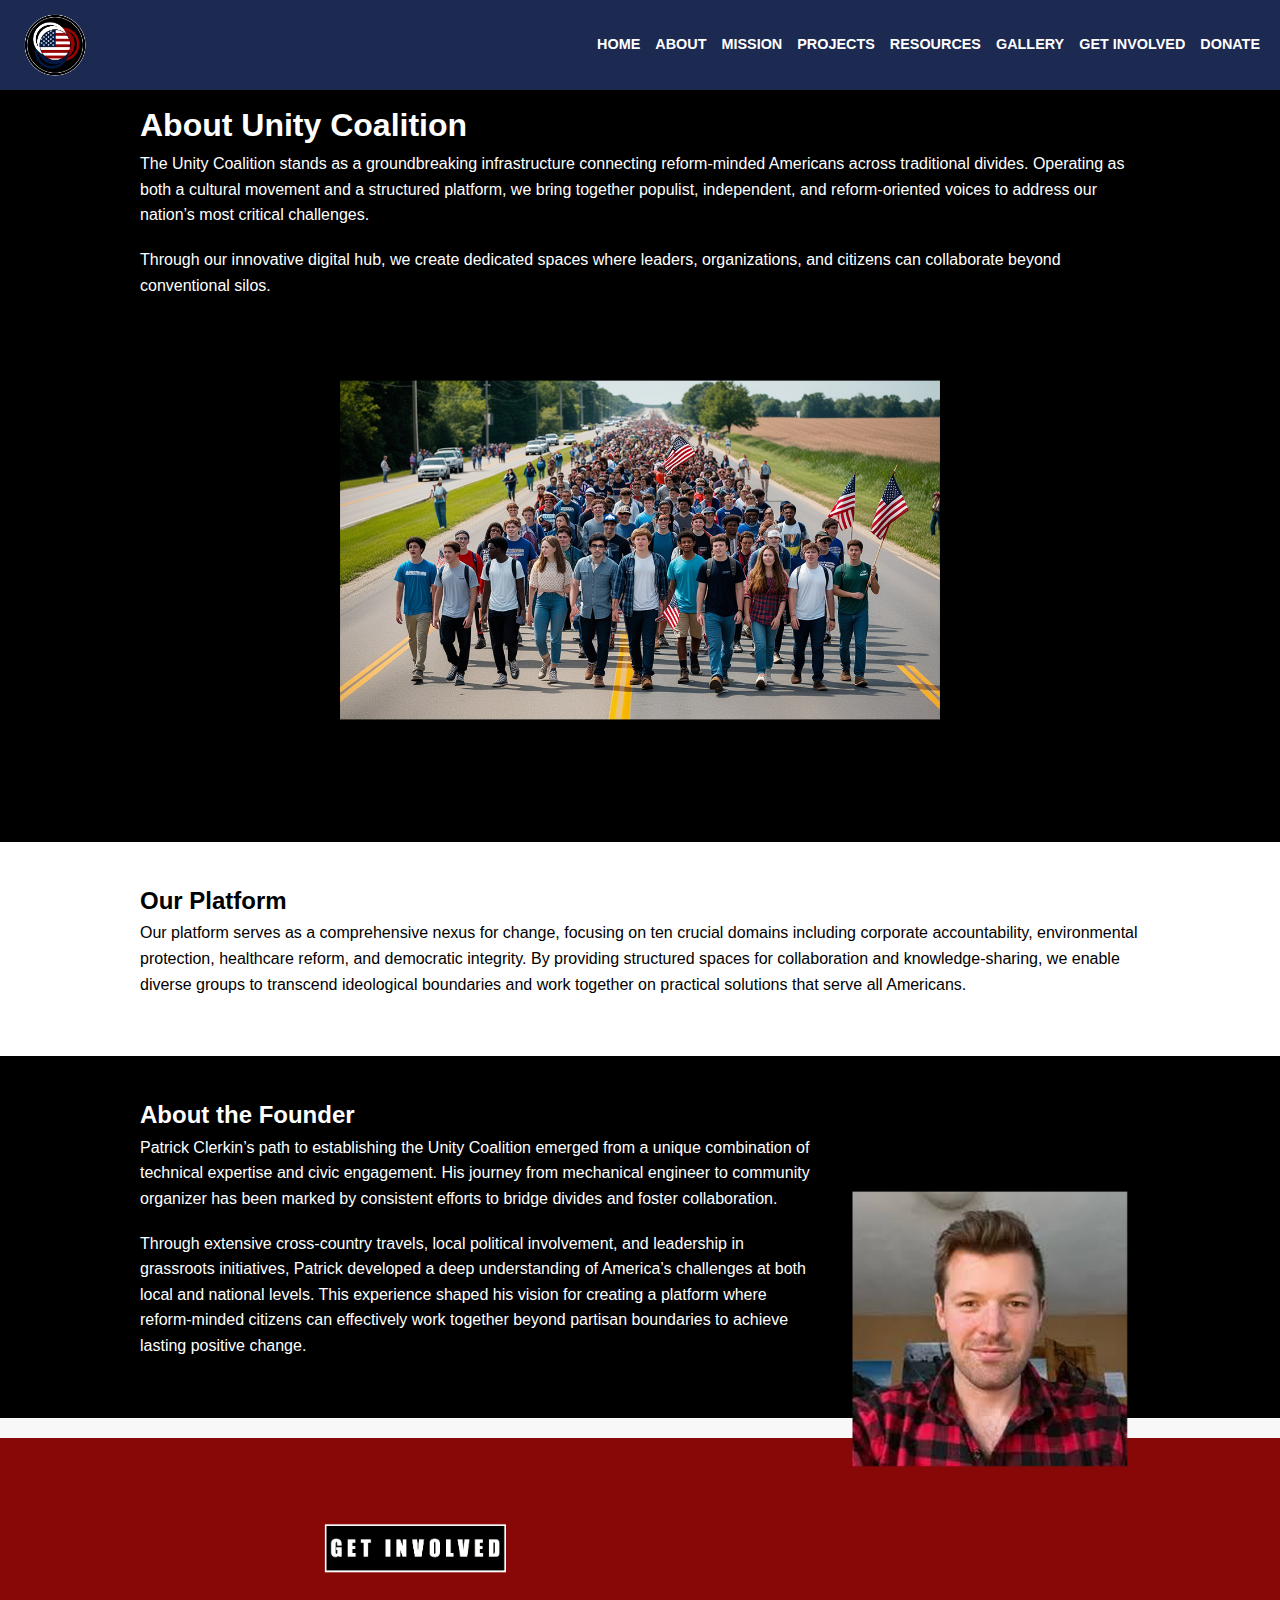
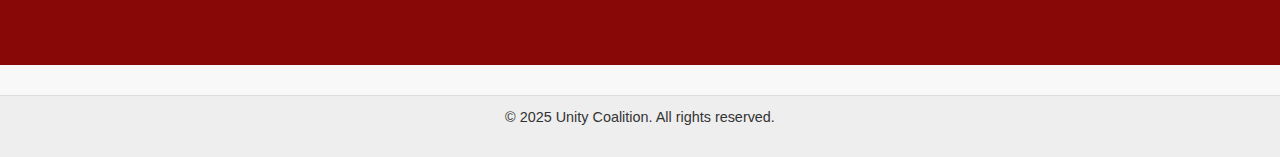
<file: about.html>
<!DOCTYPE html>
<html lang="en">
<head>
  <meta charset="UTF-8" />
  <meta name="viewport" content="width=device-width, initial-scale=1.0"/>
  <title>Unity Coalition - About</title>
  <link rel="stylesheet" href="css/style.css" />
  <style>
    /* This pushes the top black section below the fixed header
       so it doesn't overlap. Adjust 80px as needed. */
    .section-black.first-section-fix {
      padding-top: 100px; 
    }
  </style>
</head>
<body>

  <!-- HEADER -->
  <header>
    <img src="images/unitycoalitionlogo.png" alt="Unity Coalition Logo" class="logo"/>
    
    <div class="hamburger">
      <div></div>
      <div></div>
      <div></div>
    </div>

    <div class="nav-links">
      <a href="index.html">Home</a>
      <a href="about.html" class="active">About</a>
      <a href="mission.html">Mission</a>      
      <a href="projects.html">Projects</a>
      <a href="resources.html">Resources</a>
      <a href="gallery.html">Gallery</a>
      <a href="get-involved.html">Get Involved</a>
      <a href="contact.html">Donate</a>
    </div>
  </header>
  

  <!-- SECTION 1: Black background, general about info -->
  <section class="section-black first-section-fix">
    <div class="section-content">
      <h1>About Unity Coalition</h1>
      <p>
        The Unity Coalition stands as a groundbreaking infrastructure connecting 
        reform-minded Americans across traditional divides. Operating as both 
        a cultural movement and a structured platform, we bring together populist, 
        independent, and reform-oriented voices to address our nation’s 
        most critical challenges.
      </p>
      <p>
        Through our innovative digital hub, we create dedicated spaces 
        where leaders, organizations, and citizens can collaborate beyond 
        conventional silos.
      </p>
      <img 
        src="images/aboutpage.png" 
        alt="About Unity Coalition" 
        style="width:100%; max-width:600px; display:block; margin:20px auto;"
      />
    </div>
  </section>

  <!-- SECTION 2: White background, more about the platform -->
  <section class="section-white">
    <div class="section-content">
      <h2>Our Platform</h2>
      <p>
        Our platform serves as a comprehensive nexus for change, focusing 
        on ten crucial domains including corporate accountability, environmental 
        protection, healthcare reform, and democratic integrity. By providing 
        structured spaces for collaboration and knowledge-sharing, we enable 
        diverse groups to transcend ideological boundaries and work together 
        on practical solutions that serve all Americans.
      </p>
    </div>
  </section>
    
  <!-- SECTION 3: Black background, founder info. 
       Notice .founder-image class for mobile-friendly float. -->
  <section class="section-black">
    <div class="section-content">
      <h2>About the Founder</h2>
      <img 
        src="images/founderimage.png" 
        alt="Founder of Unity Coalition - Patrick Clerkin" 
        class="founder-image"
      />
      <p>
        Patrick Clerkin’s path to establishing the Unity Coalition emerged 
        from a unique combination of technical expertise and civic engagement. 
        His journey from mechanical engineer to community organizer has been 
        marked by consistent efforts to bridge divides and foster collaboration.
      </p>
      <p>
        Through extensive cross-country travels, local political involvement, 
        and leadership in grassroots initiatives, Patrick developed a deep 
        understanding of America’s challenges at both local and national levels. 
        This experience shaped his vision for creating a platform where 
        reform-minded citizens can effectively work together beyond partisan 
        boundaries to achieve lasting positive change.
      </p>
    </div>
  </section>

  <!-- NARROW RED BAND for "Get Involved" (placeholder) -->
  <section class="section-red-narrow">
    <img 
      src="images/getinvolved.png" 
      alt="Get Involved Button Placeholder" 
      style="max-width: 200px;"
    />
    <!-- Hidden comment: 
         Link this button to your get-involved.html or a sign-up form 
         if you want actual functionality later. 
    -->
  </section>

  <!-- FOOTER -->
  <footer>
    <p>© 2025 Unity Coalition. All rights reserved.</p>
  </footer>

  <!-- Script for the Hamburger Toggle -->
  <script src="script.js"></script>
</body>
</html>
</file>
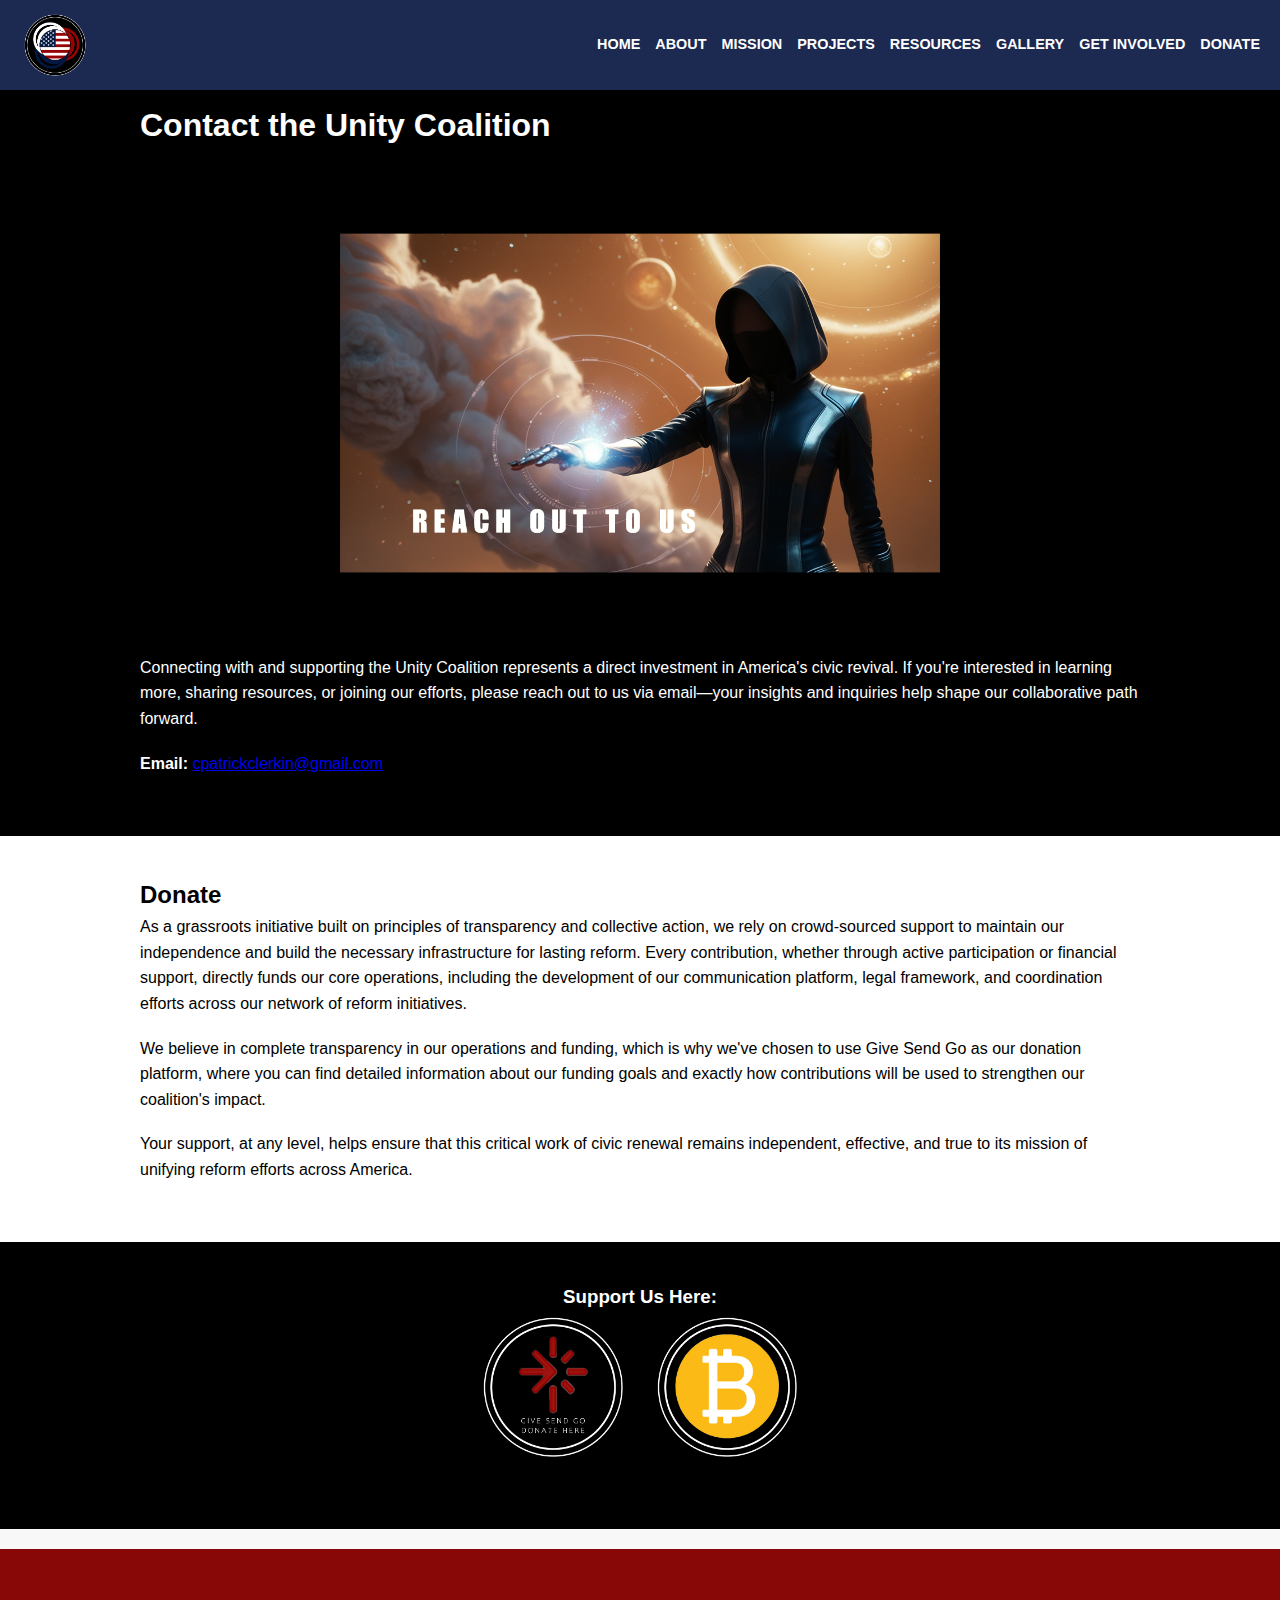
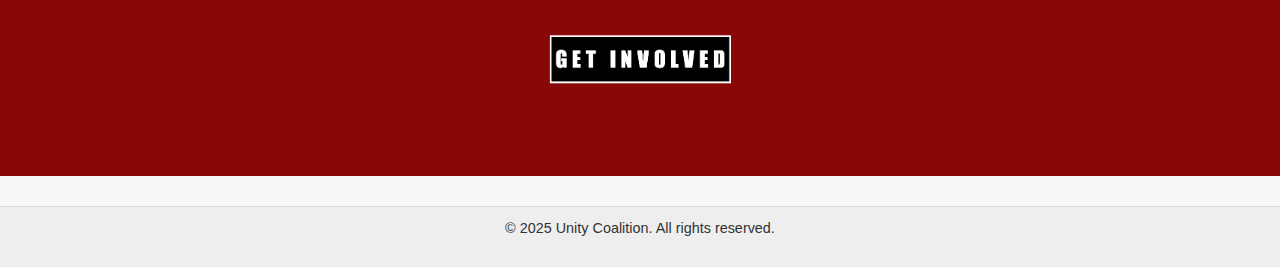
<file: contact.html>
<!DOCTYPE html>
<html lang="en">
<head>
  <meta charset="UTF-8" />
  <meta name="viewport" content="width=device-width, initial-scale=1.0"/>
  <title>Unity Coalition - Contact & Donate</title>
  <link rel="stylesheet" href="css/style.css" />
  <style>
    /* This pushes the top black section below the fixed header
       so it doesn't overlap. Adjust 80px as needed. */
    .section-black.first-section-fix {
      padding-top: 100px; 
    }
  </style>
</head>
<body>

  <!-- FIXED HEADER -->
  <header>
    <img src="images/unitycoalitionlogo.png" alt="Unity Coalition Logo" class="logo"/>
    
    <div class="hamburger">
      <div></div>
      <div></div>
      <div></div>
    </div>

    <div class="nav-links">
      <a href="index.html">Home</a>
      <a href="about.html">About</a>
      <a href="mission.html">Mission</a>      
      <a href="projects.html">Projects</a>
      <a href="resources.html">Resources</a>
      <a href="gallery.html">Gallery</a>
      <a href="get-involved.html">Get Involved</a>
      <a href="contact.html" class="active">Donate</a>
    </div>
  </header>

  <!-- FIRST BLACK SECTION WITH PADDING-TOP -->
  <section class="section-black first-section-fix">
    <div class="section-content">
      <h1>Contact the Unity Coalition</h1>
      <img 
        src="images/contact.png" 
        alt="Contact Unity Coalition" 
        style="width:100%; max-width:600px; display:block; margin:20px auto;"
      />
      <p>
        Connecting with and supporting the Unity Coalition represents a direct 
        investment in America's civic revival. If you're interested in learning 
        more, sharing resources, or joining our efforts, please reach out to us 
        via email—your insights and inquiries help shape our collaborative path 
        forward.
      </p>
      <p>
        <strong>Email:</strong> 
        <a href="mailto:cpatrickclerkin@gmail.com">cpatrickclerkin@gmail.com</a>
      </p>
    </div>
  </section>

  <!-- WHITE SECTION -->
  <section class="section-white">
    <div class="section-content">
      <h2>Donate</h2>
      <p>
        As a grassroots initiative built on principles of transparency and 
        collective action, we rely on crowd-sourced support to maintain our 
        independence and build the necessary infrastructure for lasting reform. 
        Every contribution, whether through active participation or financial 
        support, directly funds our core operations, including the development 
        of our communication platform, legal framework, and coordination efforts 
        across our network of reform initiatives.
      </p>
      <p>
        We believe in complete transparency in our operations and funding, which 
        is why we've chosen to use Give Send Go as our donation platform, where 
        you can find detailed information about our funding goals and exactly how 
        contributions will be used to strengthen our coalition's impact.
      </p>
      <p>
        Your support, at any level, helps ensure that this critical work of civic 
        renewal remains independent, effective, and true to its mission of 
        unifying reform efforts across America.
      </p>
    </div>
  </section>
  <!-- Make sure white section is closed before next black section -->

  <!-- SECOND BLACK SECTION: "Support Us Here" -->
  <section class="section-black">
    <div class="section-content" style="text-align: center;">
      <h3>Support Us Here:</h3>
      <p>
        <a 
          href="https://www.givesendgo.com/building-the-unity-coalition" 
          target="_blank"
          style="display:inline-block; margin-right:20px;"
        >
          <img 
            src="images/givesend-logo.png" 
            alt="GiveSendGo" 
            style="max-width: 150px;"
          />
        </a>
        
        <img 
          src="images/unitybitcoin-logo.png" 
          alt="Donate with Bitcoin" 
          style="max-width:150px;"
        />
      </p>
    </div>
  </section>

  <!-- RED BAND -->
  <section class="section-red-narrow">
    <img 
      src="images/getinvolved.png" 
      alt="Get Involved Button Placeholder" 
      style="max-width: 200px;"
    />
  </section>

  <footer>
    <p>© 2025 Unity Coalition. All rights reserved.</p>
  </footer>

  <script src="script.js"></script>
</body>
</html>
</file>
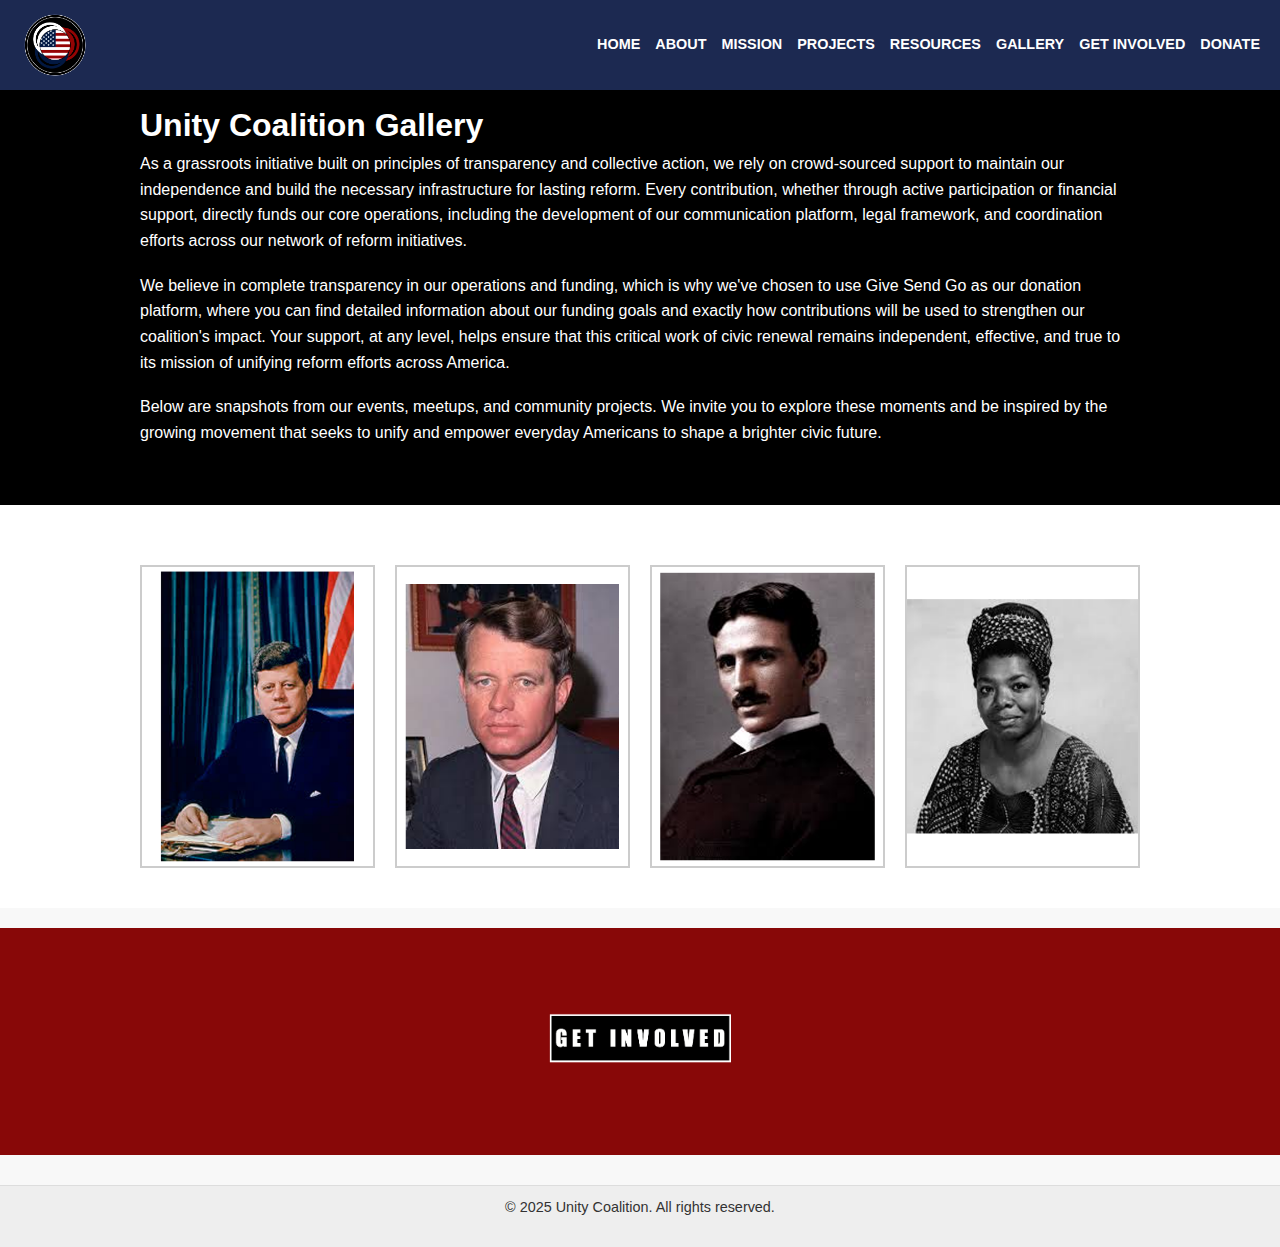
<file: gallery.html>
<!DOCTYPE html>
<html lang="en">
<head>
  <meta charset="UTF-8" />
  <meta name="viewport" content="width=device-width, initial-scale=1.0"/>
  <title>Unity Coalition - Gallery</title>
  <link rel="stylesheet" href="css/style.css" />
  <style>
    /* Grid for the gallery - 4 columns on large screens, wraps on smaller */
    .section-black.first-section-fix {
      padding-top: 100px; 
    }
    .gallery {
      display: grid;
      grid-template-columns: repeat(auto-fill, minmax(200px, 1fr));
      gap: 20px;
      margin-top: 20px;
    }
    .gallery img {
      width: 100%;
      height: auto;
      border: 2px solid #ccc;
    }
  </style>
</head>
<body>

  <!-- HEADER -->
  <header>
    <img src="images/unitycoalitionlogo.png" alt="Unity Coalition Logo" class="logo"/>
    
    <div class="hamburger">
      <div></div>
      <div></div>
      <div></div>
    </div>

    <div class="nav-links">
      <a href="index.html">Home</a>
      <a href="about.html">About</a>
      <a href="mission.html">Mission</a>      
      <a href="projects.html">Projects</a>
      <a href="resources.html">Resources</a>
      <a href="gallery.html">Gallery</a>
      <a href="get-involved.html">Get Involved</a>
      <a href="contact.html">Donate</a>
    </div>
  </header>

  <!-- SECTION 1: Black background with intro text about the gallery -->
  <section class="section-black first-section-fix">
    <div class="section-content">
      <h1>Unity Coalition Gallery</h1>
      <p>
        As a grassroots initiative built on principles of transparency and collective action, 
        we rely on crowd-sourced support to maintain our independence and build the necessary 
        infrastructure for lasting reform. Every contribution, whether through active participation 
        or financial support, directly funds our core operations, including the development of 
        our communication platform, legal framework, and coordination efforts across our network 
        of reform initiatives.
      </p>
      <p>
        We believe in complete transparency in our operations and funding, which is why we've 
        chosen to use Give Send Go as our donation platform, where you can find detailed information 
        about our funding goals and exactly how contributions will be used to strengthen our 
        coalition's impact. Your support, at any level, helps ensure that this critical work of 
        civic renewal remains independent, effective, and true to its mission of unifying reform 
        efforts across America.
      </p>
      <p>
        Below are snapshots from our events, meetups, and community projects. We invite you to 
        explore these moments and be inspired by the growing movement that seeks to unify and 
        empower everyday Americans to shape a brighter civic future.
      </p>
    </div>
  </section>

  <!-- SECTION 2: White background for the actual gallery grid -->
  <section class="section-white">
    <div class="section-content">
      <div class="gallery">
        <img src="images/gallery/gallery1.png" alt="Gallery Image 1">
        <img src="images/gallery/gallery2.png" alt="Gallery Image 2">
        <img src="images/gallery/gallery3.png" alt="Gallery Image 3">
        <img src="images/gallery/gallery4.png" alt="Gallery Image 4">
        <!-- Add more images as needed -->
      </div>
    </div>
  </section>

  <!-- RED BAND with "Get Involved" button (optional) -->
  <section class="section-red-narrow">
    <img 
      src="images/getinvolved.png" 
      alt="Get Involved Button Placeholder" 
      style="max-width: 200px;"
    />
  </section>

  <footer>
    <p>© 2025 Unity Coalition. All rights reserved.</p>
  </footer>

  <script src="script.js"></script>
</body>
</html>
</file>
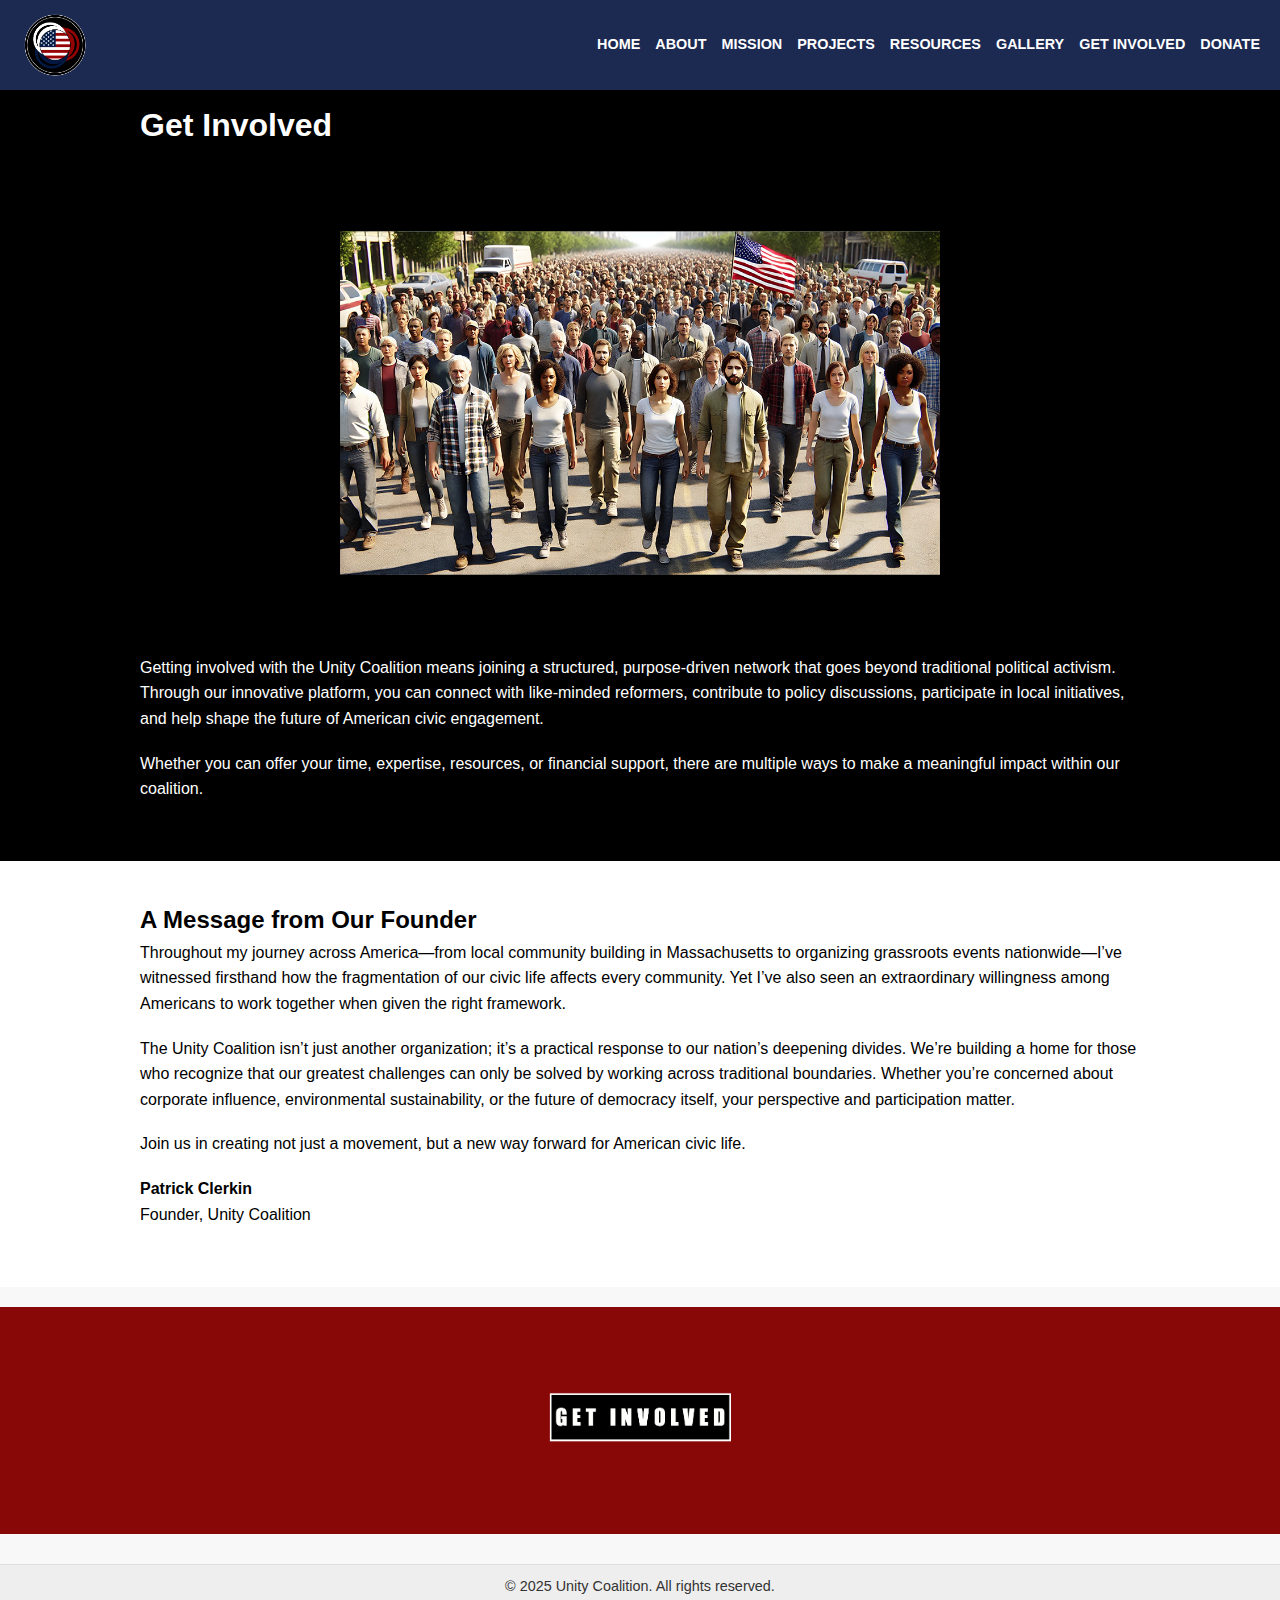
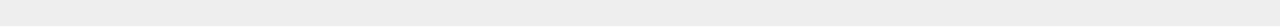
<file: get-involved.html>
<!DOCTYPE html>
<html lang="en">
<head>
  <meta charset="UTF-8" />
  <meta name="viewport" content="width=device-width, initial-scale=1.0"/>
  <title>Unity Coalition - Get Involved</title>
  <link rel="stylesheet" href="css/style.css" />
  <style>
    /* This pushes the top black section below the fixed header
       so it doesn't overlap. Adjust 80px as needed. */
    .section-black.first-section-fix {
      padding-top: 100px; 
    }
  </style>
</head>
<body>

  <!-- HEADER -->
  <header>
    <img src="images/unitycoalitionlogo.png" alt="Unity Coalition Logo" class="logo"/>
    
    <div class="hamburger">
      <div></div>
      <div></div>
      <div></div>
    </div>

    <div class="nav-links">
      <a href="index.html">Home</a>
      <a href="about.html">About</a>
      <a href="mission.html">Mission</a>      
      <a href="projects.html">Projects</a>
      <a href="resources.html">Resources</a>
      <a href="gallery.html">Gallery</a>
      <a href="get-involved.html" class="active">Get Involved</a>
      <a href="contact.html">Donate</a>
    </div>
  </header>

  <!-- SECTION 1: Black background with involved image & text -->
  <section class="section-black first-section-fix">
    <div class="section-content">
      <h1>Get Involved</h1>
      <img 
        src="images/involved.png" 
        alt="Get Involved Image" 
        style="width:100%; max-width:600px; display:block; margin:20px auto;"
      />
      <p>
        Getting involved with the Unity Coalition means joining a structured, 
        purpose-driven network that goes beyond traditional political activism. 
        Through our innovative platform, you can connect with like-minded reformers, 
        contribute to policy discussions, participate in local initiatives, and 
        help shape the future of American civic engagement.
      </p>
      <p>
        Whether you can offer your time, expertise, resources, or financial support, 
        there are multiple ways to make a meaningful impact within our coalition.
      </p>
    </div>
  </section>

  <!-- SECTION 2: White background with founder's message -->
  <section class="section-white">
    <div class="section-content">
      <h2>A Message from Our Founder</h2>
      <p>
        Throughout my journey across America—from local community building in Massachusetts 
        to organizing grassroots events nationwide—I’ve witnessed firsthand how the fragmentation 
        of our civic life affects every community. Yet I’ve also seen an extraordinary willingness 
        among Americans to work together when given the right framework.
      </p>
      <p>
        The Unity Coalition isn’t just another organization; it’s a practical response to our 
        nation’s deepening divides. We’re building a home for those who recognize that our 
        greatest challenges can only be solved by working across traditional boundaries. 
        Whether you’re concerned about corporate influence, environmental sustainability, 
        or the future of democracy itself, your perspective and participation matter.
      </p>
      <p>
        Join us in creating not just a movement, but a new way forward for American civic life.
      </p>
      <p>
        <strong>Patrick Clerkin</strong><br/>
        Founder, Unity Coalition
      </p>
    </div>
  </section>

  <!-- NARROW RED BAND with "Get Involved" button at bottom -->
  <section class="section-red-narrow">
    <img 
      src="images/getinvolved.png" 
      alt="Get Involved Button Placeholder" 
      style="max-width: 200px;"
    />
    <!-- Hidden comment:
         You might link this button to a sign-up form, volunteer page, etc.
    -->
  </section>

  <footer>
    <p>© 2025 Unity Coalition. All rights reserved.</p>
  </footer>

  <!-- Script for the Hamburger Toggle -->
  <script src="script.js"></script>
</body>
</html>
</file>
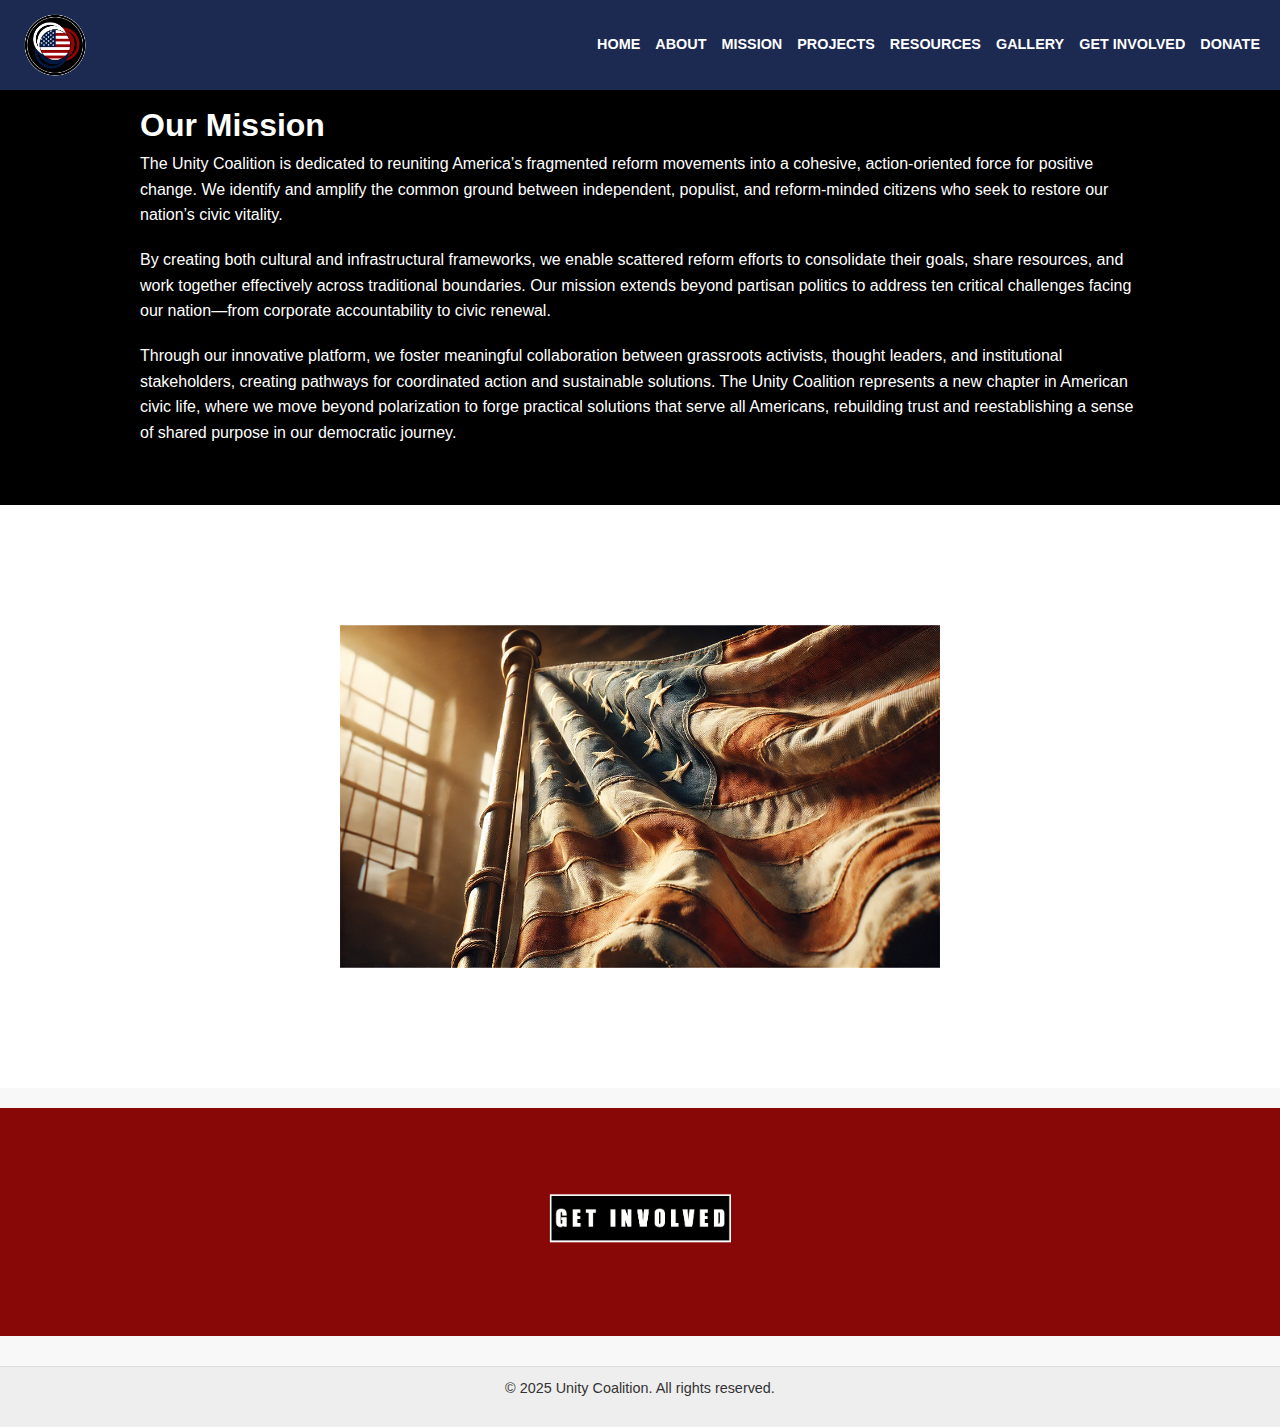
<file: mission.html>
<!DOCTYPE html>
<html lang="en">
<head>
  <meta charset="UTF-8" />
  <meta name="viewport" content="width=device-width, initial-scale=1.0"/>
  <title>Unity Coalition - Mission</title>
  <link rel="stylesheet" href="css/style.css" />
  <style>
    /* This pushes the top black section below the fixed header
       so it doesn't overlap. Adjust 80px as needed. */
    .section-black.first-section-fix {
      padding-top: 100px; 
    }
  </style>
</head>
<body>

  <!-- HEADER -->
  <header>
    <img src="images/unitycoalitionlogo.png" alt="Unity Coalition Logo" class="logo"/>
    
    <div class="hamburger">
      <div></div>
      <div></div>
      <div></div>
    </div>

    <div class="nav-links">
      <a href="index.html">Home</a>
      <a href="about.html">About</a>
      <a href="mission.html" class="active">Mission</a>      
      <a href="projects.html">Projects</a>
      <a href="resources.html">Resources</a>
      <a href="gallery.html">Gallery</a>
      <a href="get-involved.html">Get Involved</a>
      <a href="contact.html">Donate</a>
    </div>
  </header>

  <!-- SECTION 1: Black background with mission text -->
  <section class="section-black first-section-fix">
    <div class="section-content">
      <h1>Our Mission</h1>
      <p>
        The Unity Coalition is dedicated to reuniting America’s fragmented reform 
        movements into a cohesive, action-oriented force for positive change. We 
        identify and amplify the common ground between independent, populist, and 
        reform-minded citizens who seek to restore our nation’s civic vitality.
      </p>
      <p>
        By creating both cultural and infrastructural frameworks, we enable scattered 
        reform efforts to consolidate their goals, share resources, and work together 
        effectively across traditional boundaries. Our mission extends beyond partisan 
        politics to address ten critical challenges facing our nation—from corporate 
        accountability to civic renewal.
      </p>
      <p>
        Through our innovative platform, we foster meaningful collaboration between 
        grassroots activists, thought leaders, and institutional stakeholders, creating 
        pathways for coordinated action and sustainable solutions. The Unity Coalition 
        represents a new chapter in American civic life, where we move beyond polarization 
        to forge practical solutions that serve all Americans, rebuilding trust and 
        reestablishing a sense of shared purpose in our democratic journey.
      </p>
    </div>
  </section>

  <!-- SECTION 2: White background with mission image -->
  <section class="section-white">
    <div class="section-content">
      <img 
        src="images/mission.png" 
        alt="Mission Image" 
        style="width:100%; max-width:600px; display:block; margin:20px auto;"
      />
    </div>
  </section>

  <!-- RED BAND with "Get Involved" button at bottom -->
  <section class="section-red-narrow">
    <img 
      src="images/getinvolved.png" 
      alt="Get Involved Button Placeholder" 
      style="max-width: 200px;"
    />
    <!-- Hidden comment:
         Link this button to your get-involved.html or a sign-up form if you want 
         actual functionality later.
    -->
  </section>

  <footer>
    <p>© 2025 Unity Coalition. All rights reserved.</p>
  </footer>

  <!-- Script for the Hamburger Toggle -->
  <script src="script.js"></script>
</body>
</html>
</file>
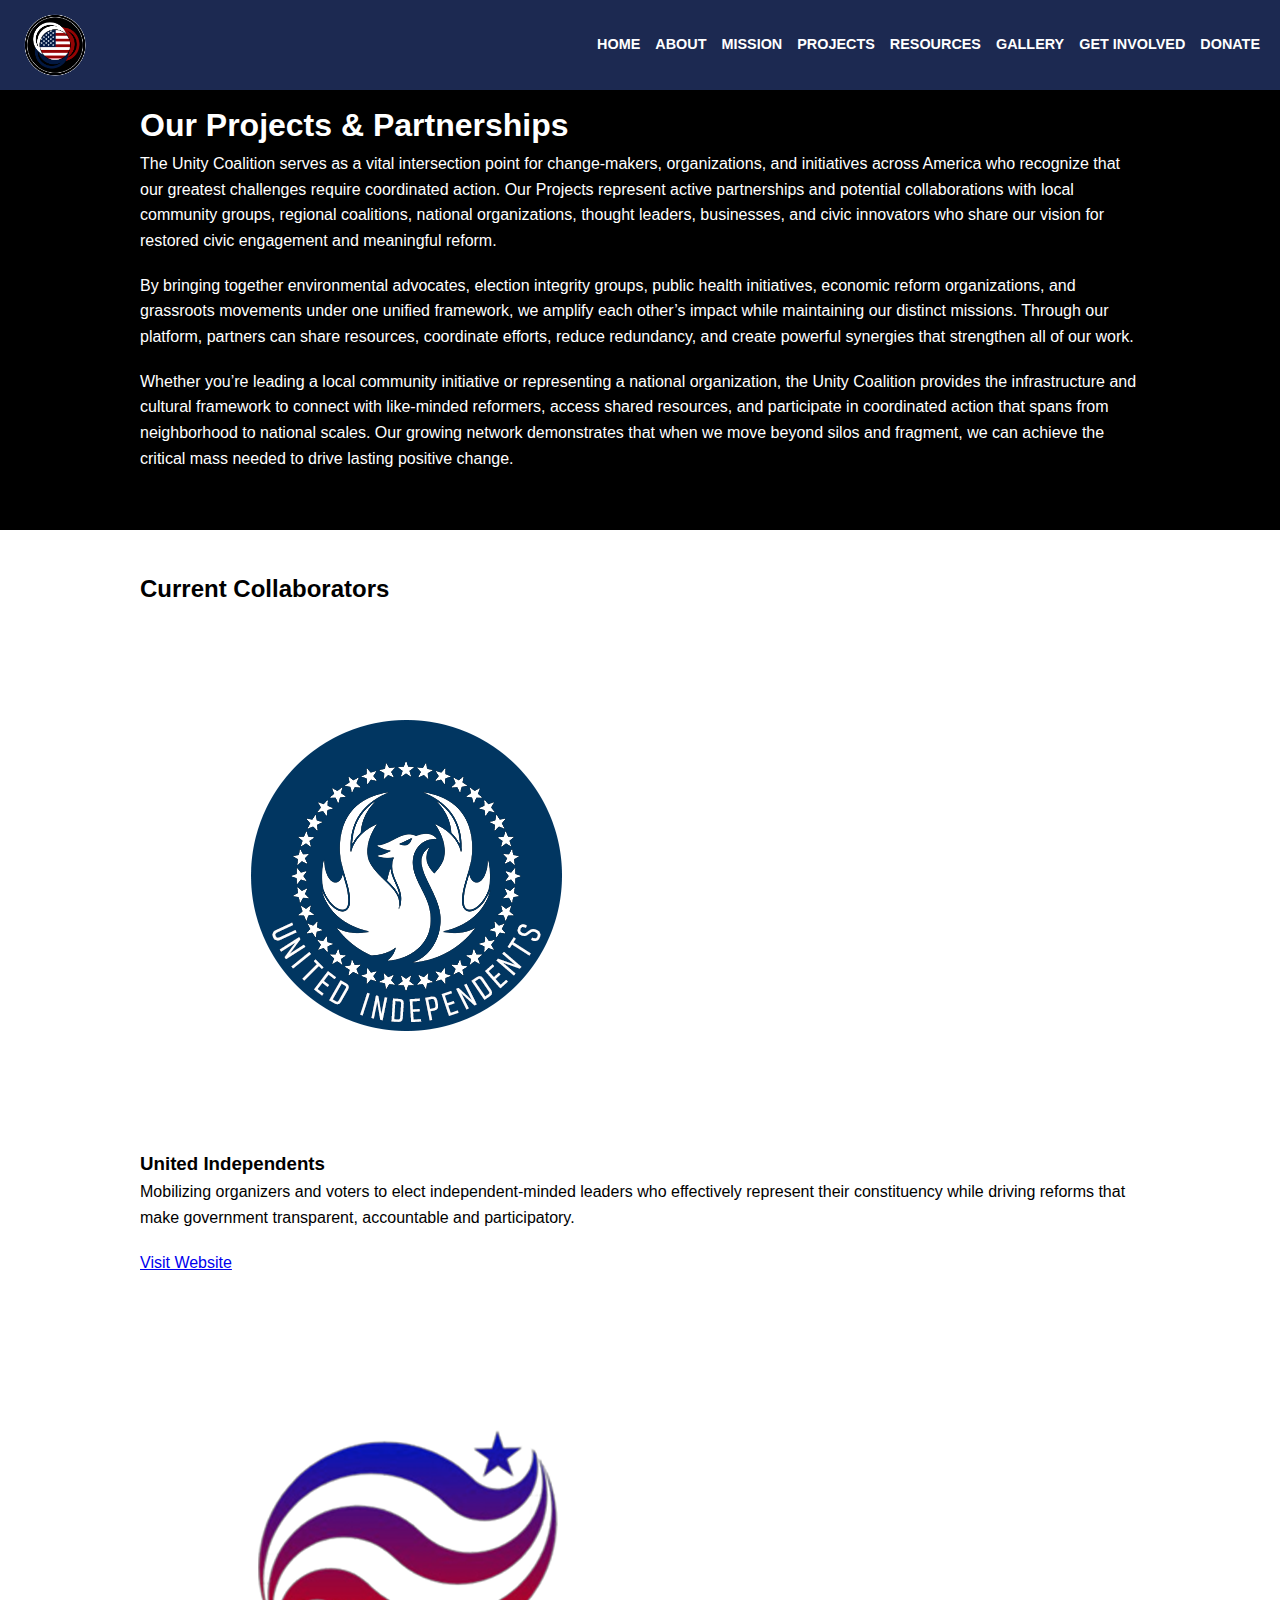
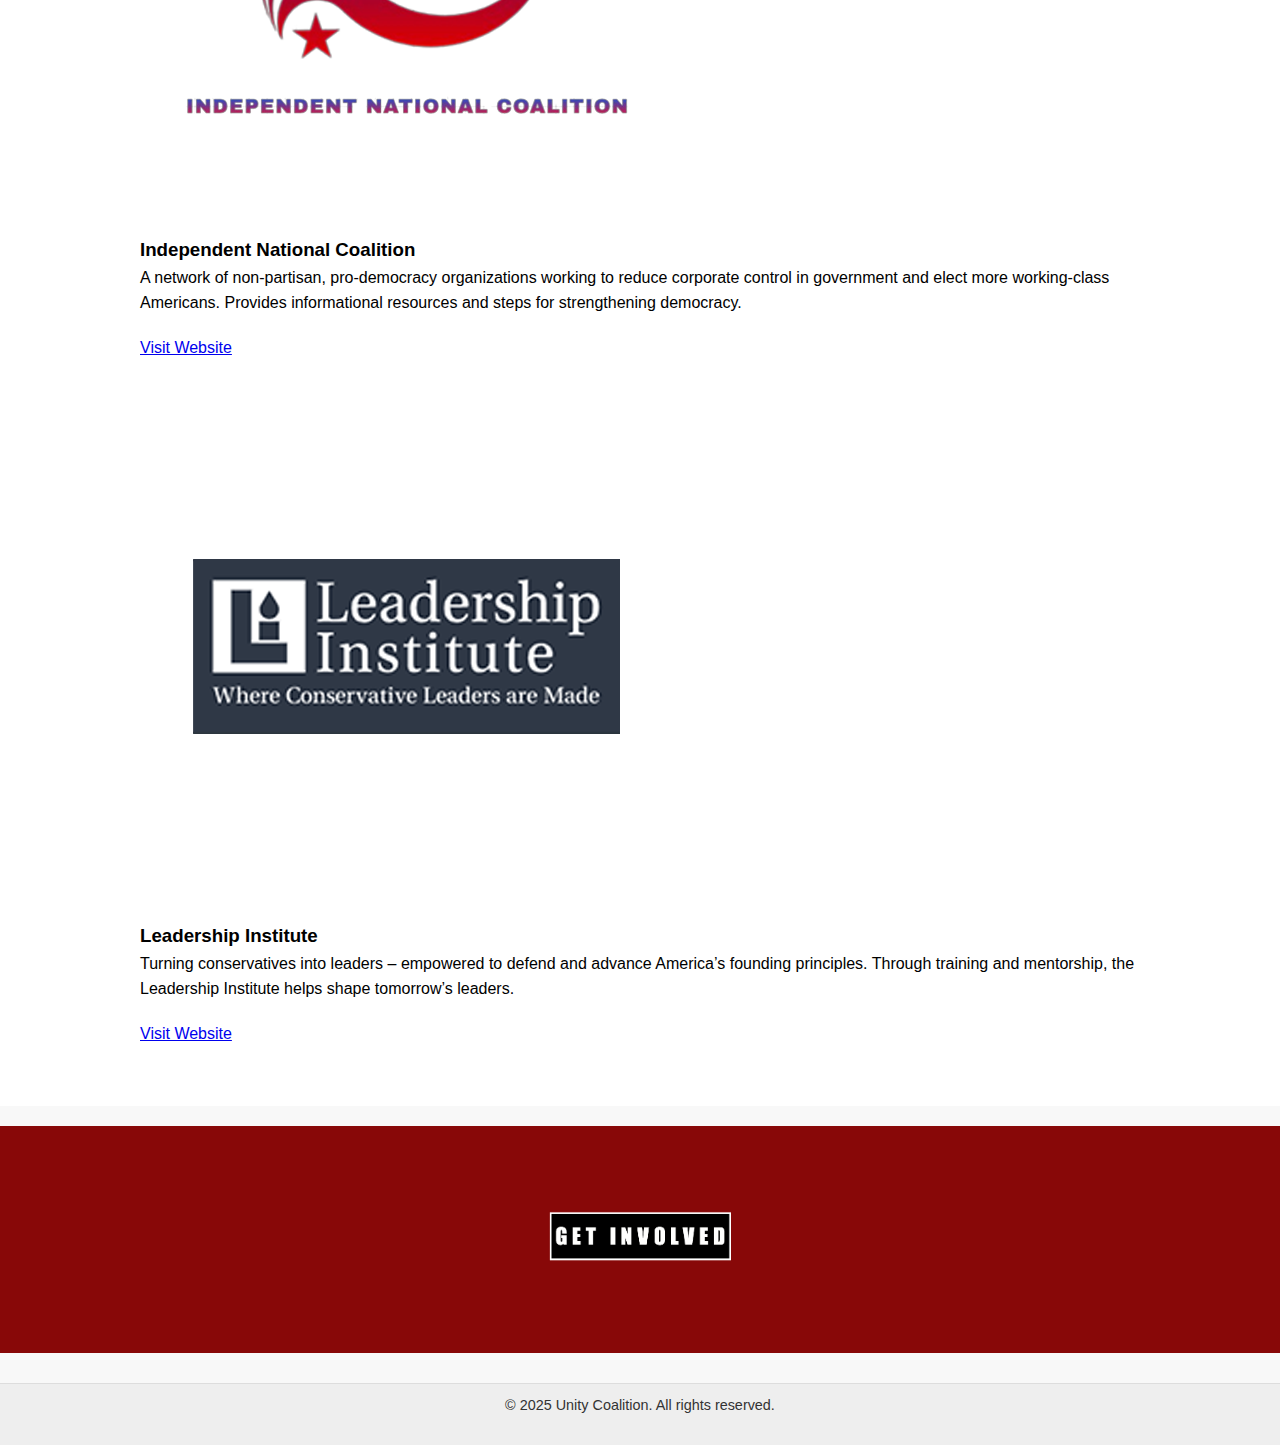
<file: projects.html>
<!DOCTYPE html>
<html lang="en">
<head>
  <meta charset="UTF-8" />
  <meta name="viewport" content="width=device-width, initial-scale=1.0"/>
  <title>Unity Coalition - Projects</title>
  <link rel="stylesheet" href="css/style.css" />
  <style>
    /* Additional Projects Grid Specifics */
    .section-black.first-section-fix {
      padding-top: 100px; 
    .collaborators {
      display: grid;
      grid-template-columns: repeat(auto-fill, minmax(300px, 1fr));
      gap: 20px;
      margin-top: 20px;
    }
    .collaborator {
      background-color: #fff;
      border: 1px solid #ddd;
      border-radius: 6px;
      padding: 20px;
    }
    .collaborator h3 {
      margin-top: 15px;
      margin-bottom: 10px;
    }
  </style>
</head>
<body>

  <!-- HEADER -->
  <header>
    <img src="images/unitycoalitionlogo.png" alt="Unity Coalition Logo" class="logo"/>
    
    <div class="hamburger">
      <div></div>
      <div></div>
      <div></div>
    </div>

    <div class="nav-links">
      <a href="index.html">Home</a>
      <a href="about.html">About</a>
      <a href="mission.html">Mission</a>      
      <a href="projects.html" class="active">Projects</a>
      <a href="resources.html">Resources</a>
      <a href="gallery.html">Gallery</a>
      <a href="get-involved.html">Get Involved</a>
      <a href="contact.html">Donate</a>
    </div>
  </header>

  <!-- SECTION 1: Black background with new statement about Projects -->
  <section class="section-black first-section-fix">
    <div class="section-content">
      <h1>Our Projects & Partnerships</h1>
      <p>
        The Unity Coalition serves as a vital intersection point for change-makers, 
        organizations, and initiatives across America who recognize that our greatest 
        challenges require coordinated action. Our Projects represent active partnerships 
        and potential collaborations with local community groups, regional coalitions, 
        national organizations, thought leaders, businesses, and civic innovators who 
        share our vision for restored civic engagement and meaningful reform.
      </p>
      <p>
        By bringing together environmental advocates, election integrity groups, public 
        health initiatives, economic reform organizations, and grassroots movements 
        under one unified framework, we amplify each other’s impact while maintaining 
        our distinct missions. Through our platform, partners can share resources, 
        coordinate efforts, reduce redundancy, and create powerful synergies that 
        strengthen all of our work.
      </p>
      <p>
        Whether you’re leading a local community initiative or representing a national 
        organization, the Unity Coalition provides the infrastructure and cultural 
        framework to connect with like-minded reformers, access shared resources, 
        and participate in coordinated action that spans from neighborhood to national 
        scales. Our growing network demonstrates that when we move beyond silos and 
        fragment, we can achieve the critical mass needed to drive lasting positive change.
      </p>
    </div>
  </section>

  <!-- SECTION 2: White background with the three existing groups (Grid) -->
  <section class="section-white">
    <div class="section-content">
      <h2>Current Collaborators</h2>
      <div class="collaborators">
        <!-- 1. United Independents -->
        <div class="collaborator">
          <img 
            src="images/unitedindependents-logo.png" 
            alt="United Independents Logo"
            style="max-width: 100%; height: auto;"
          />
          <h3>United Independents</h3>
          <p>
            Mobilizing organizers and voters to elect independent-minded leaders 
            who effectively represent their constituency while driving reforms 
            that make government transparent, accountable and participatory.
          </p>
          <p>
            <a 
              href="https://www.unitedindependents.us/" 
              target="_blank" 
              class="btn"
            >
              Visit Website
            </a>
          </p>
        </div>

        <!-- 2. Independent National Coalition -->
        <div class="collaborator">
          <img 
            src="images/independent-national-logo.png" 
            alt="Independent National Coalition Logo"
            style="max-width: 100%; height: auto;"
          />
          <h3>Independent National Coalition</h3>
          <p>
            A network of non-partisan, pro-democracy organizations working 
            to reduce corporate control in government and elect more working-class 
            Americans. Provides informational resources and steps for strengthening 
            democracy.
          </p>
          <p>
            <a 
              href="https://www.independentnationalcoalition.com/" 
              target="_blank" 
              class="btn"
            >
              Visit Website
            </a>
          </p>
        </div>

        <!-- 3. Leadership Institute -->
        <div class="collaborator">
          <img 
            src="images/leadership-institute-logo.png" 
            alt="Leadership Institute Logo"
            style="max-width: 100%; height: auto;"
          />
          <h3>Leadership Institute</h3>
          <p>
            Turning conservatives into leaders – empowered to defend and advance 
            America’s founding principles. Through training and mentorship, the 
            Leadership Institute helps shape tomorrow’s leaders.
          </p>
          <p>
            <a 
              href="https://leadershipinstitute.org/" 
              target="_blank" 
              class="btn"
            >
              Visit Website
            </a>
          </p>
        </div>
      </div>
    </div>
  </section>

  <!-- RED BAND with "Get Involved" button at bottom -->
  <section class="section-red-narrow">
    <img 
      src="images/getinvolved.png" 
      alt="Get Involved Button Placeholder" 
      style="max-width: 200px;"
    />
  </section>

  <footer>
    <p>© 2025 Unity Coalition. All rights reserved.</p>
  </footer>

  <script src="script.js"></script>
</body>
</html>
</file>
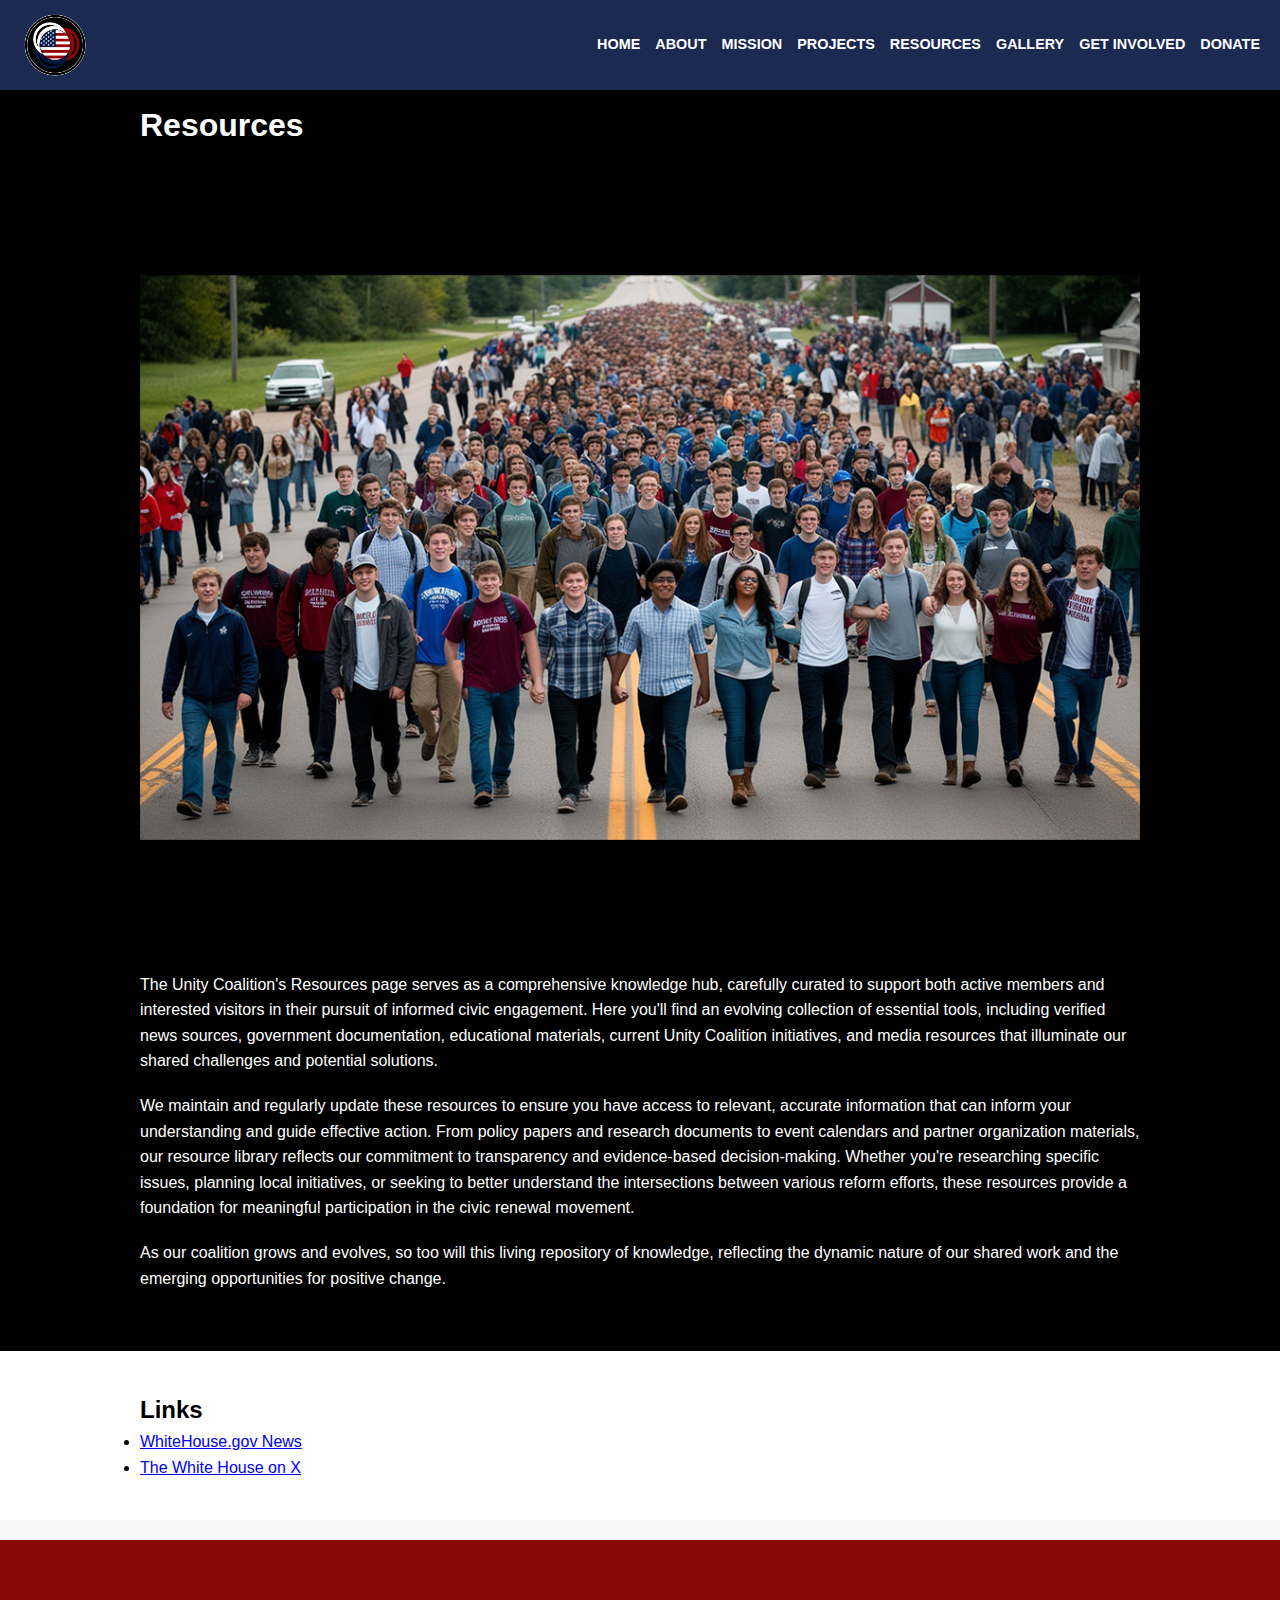
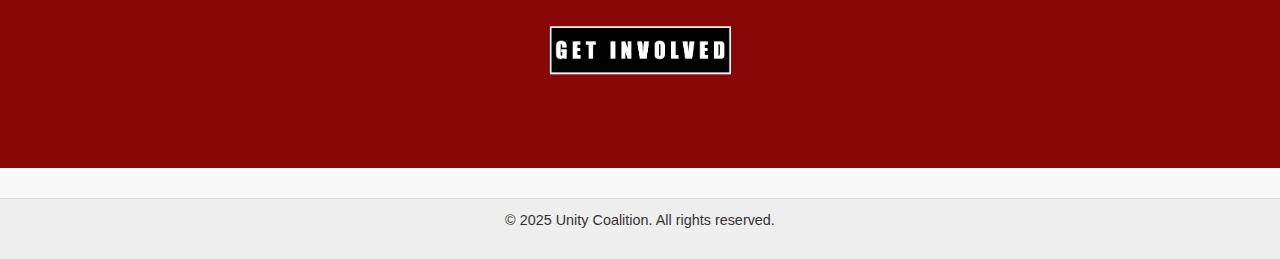
<file: resources.html>
<!DOCTYPE html>
<html lang="en">
<head>
  <meta charset="UTF-8" />
  <meta name="viewport" content="width=device-width, initial-scale=1.0"/>
  <title>Unity Coalition - Resources</title>
  <link rel="stylesheet" href="css/style.css" />
  <style>
    /* This pushes the top black section below the fixed header
       so it doesn't overlap. Adjust 80px as needed. */
    .section-black.first-section-fix {
      padding-top: 100px; 
    }
  </style>
</head>
<body>

  <!-- HEADER -->
  <header>
    <img src="images/unitycoalitionlogo.png" alt="Unity Coalition Logo" class="logo"/>
    
    <div class="hamburger">
      <div></div>
      <div></div>
      <div></div>
    </div>

    <div class="nav-links">
      <a href="index.html">Home</a>
      <a href="about.html">About</a>
      <a href="mission.html">Mission</a>      
      <a href="projects.html">Projects</a>
      <a href="resources.html" class="active">Resources</a>
      <a href="gallery.html">Gallery</a>
      <a href="get-involved.html">Get Involved</a>
      <a href="contact.html">Donate</a>
    </div>
  </header>

  <!-- SECTION 1: Black background, resources intro -->
  <section class="section-black first-section-fix">
    <div class="section-content">
      <h1>Resources</h1>
      <img 
        src="images/resources.png" 
        alt="Resources Banner" 
        style="max-width:100%; height:auto; margin:20px 0;"
      />
      <p>
        The Unity Coalition's Resources page serves as a comprehensive knowledge hub, 
        carefully curated to support both active members and interested visitors in 
        their pursuit of informed civic engagement. Here you'll find an evolving 
        collection of essential tools, including verified news sources, government 
        documentation, educational materials, current Unity Coalition initiatives, 
        and media resources that illuminate our shared challenges and potential solutions.
      </p>
      <p>
        We maintain and regularly update these resources to ensure you have access 
        to relevant, accurate information that can inform your understanding and 
        guide effective action. From policy papers and research documents to event 
        calendars and partner organization materials, our resource library reflects 
        our commitment to transparency and evidence-based decision-making. Whether 
        you're researching specific issues, planning local initiatives, or seeking 
        to better understand the intersections between various reform efforts, these 
        resources provide a foundation for meaningful participation in the civic 
        renewal movement.
      </p>
      <p>
        As our coalition grows and evolves, so too will this living repository of 
        knowledge, reflecting the dynamic nature of our shared work and the emerging 
        opportunities for positive change.
      </p>
    </div>
  </section>

  <!-- SECTION 2: White background with your existing links -->
  <section class="section-white">
    <div class="section-content">
      <h2>Links</h2>
      <ul>
        <li>
          <a href="https://www.whitehouse.gov/news/" target="_blank">WhiteHouse.gov News</a>
        </li>
        <li>
          <a href="https://x.com/whitehouse?lang=en" target="_blank">The White House on X</a>
        </li>
        <!-- Add more links as needed -->
      </ul>
    </div>
  </section>

  <!-- RED BAND with "Get Involved" button -->
  <section class="section-red-narrow">
    <img 
      src="images/getinvolved.png" 
      alt="Get Involved Button Placeholder" 
      style="max-width: 200px;"
    />
  </section>

  <footer>
    <p>© 2025 Unity Coalition. All rights reserved.</p>
  </footer>

  <script src="script.js"></script>
</body>
</html>
</file>
<file: css/style.css>
/* css/style.css */

/* --------------------
   1. Basic Resets
--------------------- */
* {
  margin: 0;
  padding: 0;
  box-sizing: border-box;
}

html, body {
  overflow-x: hidden;
}

/* Define color variables for easy theme updates */
:root {
  --space-blue: #1c2951;   /* Header background */
  --blood-red: #880808;    /* Mobile nav background */
  --black: #000000;
  --white: #ffffff;
  --gray-background: #f8f8f8;
  --red: #b22222;          /* Additional accent red if needed */
}

/* Global Body Styling */
body {
  font-family: Arial, sans-serif;
  background-color: var(--gray-background);
  color: #333;
  line-height: 1.6;
  margin: 0;
  padding: 0;
}

/* Add a bit more spacing between paragraphs */
p {
  margin-bottom: 1.2em;
}

/* --------------------
   2. Fixed Header & Nav
--------------------- */
header {
  background-color: var(--space-blue);
  color: var(--white);
  /* Fixed positioning */
  position: fixed;
  top: 0; left: 0; right: 0;
  z-index: 9999;
  padding: 10px 20px;
  display: flex;
  justify-content: space-between;
  align-items: center;
}

/* Enlarge the coalition logo */
header .logo {
  max-height: 70px;
  width: auto;
}

.logo-group {
  display: flex;
  align-items: center;
  gap: 21px;
}

.logo-text {
  color: var(--white);
  font-size: 2rem;
  font-weight: bold;
  white-space: nowrap;
}

@media (max-width: 768px) {
  /* Adjust logo size on mobile */
  header .logo {
    max-height: 50px; /* Smaller logo on mobile */
  }
  
  /* Adjust text size on mobile */
  .logo-text {
    font-size: 1.2rem; /* Smaller text on mobile */
  }
  
  /* Make sure the hamburger has enough space */
  header {
    padding: 10px 15px;
  }
}

/* Nav Container */
.nav-links {
  display: flex;
  gap: 15px;
  align-items: center;
  transition: transform 0.3s ease;
  transform: translateX(0);
}

/* Nav Links (Desktop) */
.nav-links a {
  color: var(--white);
  text-decoration: none;
  text-transform: uppercase;
  font-weight: bold;
  font-size: 0.9rem;
}

.nav-links a:hover {
  color: var(--red);
}

/* Hamburger Icon */
.hamburger {
  display: none; /* hidden on desktop */
  cursor: pointer;
  flex-direction: column;
  gap: 5px;
}

.hamburger div {
  width: 25px;
  height: 3px;
  background-color: var(--white);
}

/* --------------------
   3. Main Content
--------------------- */
/* We add margin-top so content starts below the fixed header (approx header height) */
main {
  width: 100%;
  max-width: 1200px;
  margin: 80px auto 0 auto; /* 80px from the top to avoid overlap */
  padding: 20px;
}

/* If a page doesn't have <main> and uses sections directly, 
   we might need top padding on the first section. 
   Adjust as needed if your content is hidden behind the header.
*/

/* Video style for homepage */
.home-video {
  width: 100%;
  height: auto;
  margin: 20px 0;
  border: 2px solid #ccc;
}

/* Responsive Banner Images */
img.banner-desktop {
  display: block !important;
  width: 100%;
  max-width: 900px;
  margin: 20px auto;
}

img.banner-mobile {
  display: none !important;
  width: 100%;
  max-width: 900px;
  margin: 20px auto;
}

/* Show mobile image and hide desktop image on smaller screens */
@media (max-width: 768px) {
  img.banner-desktop {
    display: none !important;
  }
  
  img.banner-mobile {
    display: block !important;
  }
}

/* --------------------
   4. Section Color Blocks
--------------------- */
.section-blue {
  background-color: var(--space-blue);
  color: var(--white);
  padding: 40px 20px;
  margin-top: 80px; /* If needed, ensures not hidden under header */
}

.section-white {
  background-color: var(--white);
  color: var(--black);
  padding: 40px 20px;
}

.section-black {
  background-color: var(--black);
  color: var(--white);
  padding: 40px 20px;
}

.section-content {
  max-width: 1000px;
  margin: 0 auto;
}

/* Narrow Red Band for "Get Involved" */
.section-red-narrow {
  background-color: var(--blood-red);
  text-align: center;
  padding: 10px;
  margin-top: 20px;
}

/* --------------------
   5. Title Bar (Full-Width)
--------------------- */
.title-bar {
  background-color: var(--blood-red);
  color: var(--white);
  padding: 10px;
  text-align: center;
  margin-bottom: 20px;
}

.title-bar h2 {
  margin: 0;
  text-transform: uppercase;
}

/* --------------------
   6. Footer
--------------------- */
footer {
  text-align: center;
  background-color: #eee;
  border-top: 1px solid #ddd;
  padding: 10px;
  font-size: 0.9rem;
  margin-top: 30px;
}

/* --------------------
   7. Utility Classes
--------------------- */
.founder-image {
  max-width: 300px;
  margin: 0 0 1em 20px;
  float: right;
  display: block;
}

/* --------------------
   8. Responsive
--------------------- */
@media (max-width: 768px) {

  /* Show hamburger, hide normal nav on mobile */
  .hamburger {
    display: flex;
  }

  /* Position the nav links off-screen by default */
  .nav-links {
    position: absolute;
    top: 70px; /* just below the fixed header */
    right: 0;
    background-color: var(--blood-red);
    flex-direction: column;
    align-items: flex-start;
    width: 200px;
    padding: 10px;
    transform: translateX(100%);
  }

  .nav-open {
    transform: translateX(0%);
  }

  .nav-links a {
    margin: 10px 0;
    color: var(--white);
  }

  /* Founder image on mobile: remove float, center it */
  .founder-image {
    float: none;
    margin: 0 auto 1em auto;
  }
}
</file>
